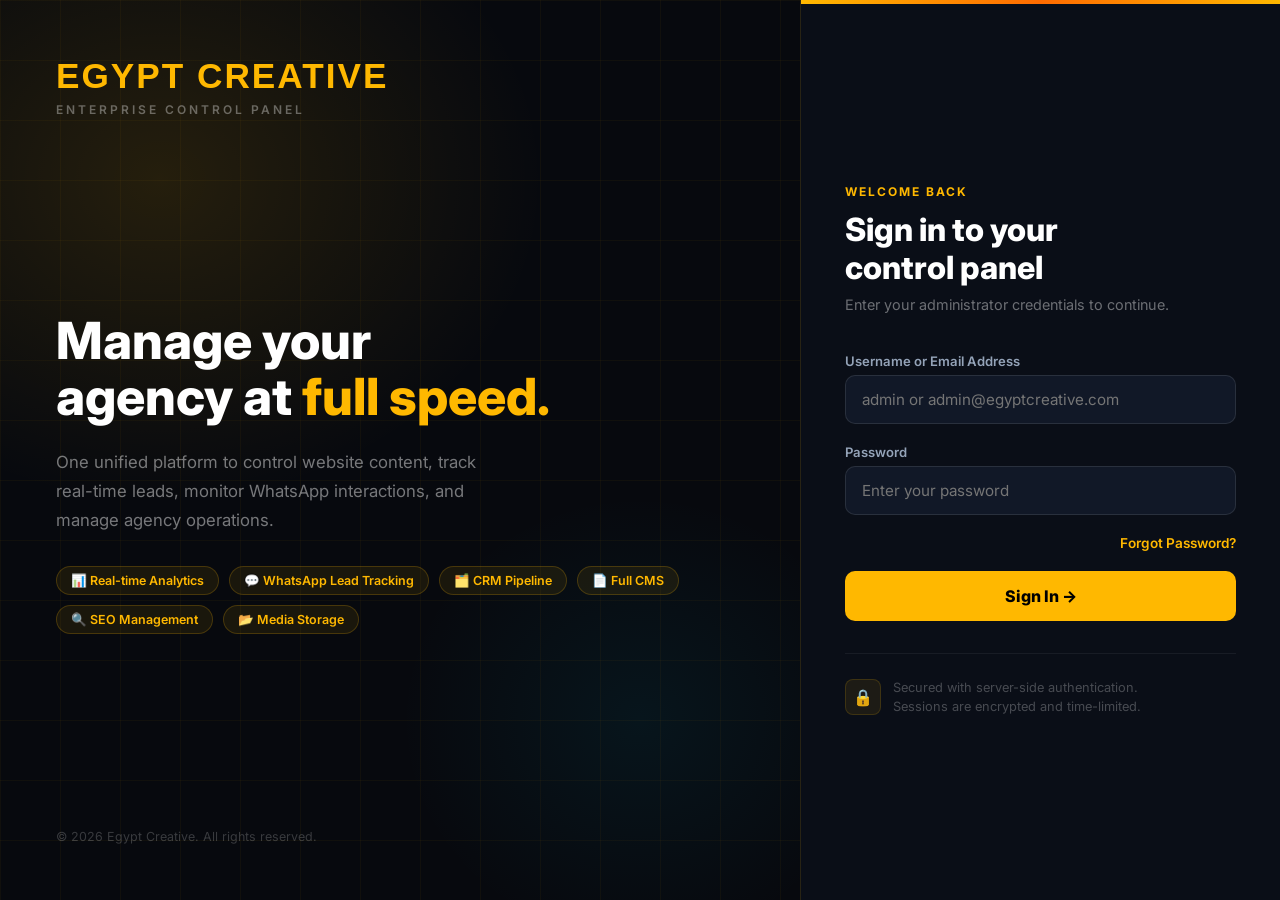
<file: admin.html>
<!DOCTYPE html>
<html lang="en">
<head>
  <meta charset="UTF-8" />
  <meta name="viewport" content="width=device-width, initial-scale=1.0" />
  <title>Egypt Creative — Admin Login</title>
  <link rel="manifest" href="admin-manifest.json" />
  <meta name="mobile-web-app-capable" content="yes" />
  <meta name="apple-mobile-web-app-capable" content="yes" />
  <meta name="apple-mobile-web-app-status-bar-style" content="black-translucent" />
  <meta name="apple-mobile-web-app-title" content="EC Admin" />
  <meta name="theme-color" content="#FFB800" />
  <link rel="apple-touch-icon" href="apple-touch-icon.png" />
  <link rel="icon" href="favicon-32x32.png" type="image/png" />
  <link rel="preconnect" href="https://fonts.googleapis.com" />
  <link rel="preconnect" href="https://fonts.gstatic.com" crossorigin />
  <link href="https://fonts.googleapis.com/css2?family=Inter:wght@300;400;500;600;700;800&family=Syne:wght@700;800&display=swap" rel="stylesheet" />
  <style>
    *, *::before, *::after { box-sizing: border-box; margin: 0; padding: 0; }

    html, body {
      width: 100%; height: 100%;
      font-family: 'Inter', system-ui, sans-serif;
      -webkit-font-smoothing: antialiased;
      overflow: hidden;
      background: #07090E;
    }

    .login-page {
      display: grid;
      grid-template-columns: 1fr 480px;
      width: 100vw;
      height: 100vh;
    }

    /* LEFT BRAND PANEL */
    .login-left {
      position: relative;
      background: #07090E;
      overflow: hidden;
      display: flex;
      flex-direction: column;
      justify-content: space-between;
      padding: 3.5rem;
    }

    .login-left::before {
      content: '';
      position: absolute;
      inset: 0;
      background:
        radial-gradient(ellipse 80% 60% at 20% 20%, rgba(255, 184, 0, 0.12), transparent 60%),
        radial-gradient(ellipse 60% 50% at 80% 80%, rgba(0, 180, 216, 0.07), transparent 50%);
      pointer-events: none;
    }

    .login-left::after {
      content: '';
      position: absolute;
      inset: 0;
      background-image:
        linear-gradient(rgba(255, 184, 0, 0.04) 1px, transparent 1px),
        linear-gradient(90deg, rgba(255, 184, 0, 0.04) 1px, transparent 1px);
      background-size: 60px 60px;
      pointer-events: none;
    }

    .brand-block { position: relative; z-index: 2; }
    .brand-name {
      font-family: 'Outfit', sans-serif;
      font-size: 2.2rem;
      font-weight: 800;
      color: #FFB800;
      letter-spacing: 2px;
      display: block;
    }
    .brand-tagline {
      font-size: 0.75rem;
      color: rgba(255,255,255,0.35);
      letter-spacing: 3px;
      font-weight: 600;
      margin-top: 6px;
      display: block;
    }

    .hero-content { position: relative; z-index: 2; }
    .hero-content h1 {
      font-size: clamp(2rem, 4vw, 3.5rem);
      font-weight: 800;
      color: #fff;
      line-height: 1.1;
      margin-bottom: 1.5rem;
    }
    .hero-content h1 em { font-style: normal; color: #FFB800; }
    .hero-content p {
      font-size: 1.05rem;
      color: rgba(255,255,255,0.45);
      line-height: 1.7;
      max-width: 440px;
    }

    .feature-pills {
      display: flex; flex-wrap: wrap; gap: 10px; margin-top: 2rem;
    }
    .feature-pills span {
      background: rgba(255, 184, 0, 0.08);
      border: 1px solid rgba(255, 184, 0, 0.2);
      color: #FFB800;
      font-size: 0.78rem;
      font-weight: 600;
      padding: 6px 14px;
      border-radius: 20px;
    }

    .left-footer {
      position: relative; z-index: 2;
      font-size: 0.78rem;
      color: rgba(255,255,255,0.2);
    }

    /* RIGHT FORM PANEL */
    .login-right {
      background: #0A0E17;
      border-left: 1px solid rgba(255, 184, 0, 0.12);
      display: flex;
      flex-direction: column;
      justify-content: center;
      padding: 3.5rem 2.75rem;
      position: relative;
      overflow-y: auto;
    }

    .login-right::before {
      content: '';
      position: absolute;
      top: 0; left: 0; right: 0;
      height: 4px;
      background: linear-gradient(90deg, #FFB800, #FF6B00, #FFB800);
    }

    .form-header { margin-bottom: 2.5rem; }
    .welcome-label {
      font-size: 0.75rem;
      font-weight: 700;
      color: #FFB800;
      letter-spacing: 2px;
      margin-bottom: 0.75rem;
      display: block;
    }
    .form-header h2 {
      font-size: 2rem;
      font-weight: 800;
      color: #fff;
      line-height: 1.2;
    }
    .form-header p {
      font-size: 0.9rem;
      color: rgba(255,255,255,0.4);
      margin-top: 0.5rem;
    }

    .field-group {
      display: flex; flex-direction: column; gap: 6px; margin-bottom: 1.25rem;
    }
    .field-group label {
      font-size: 0.82rem; font-weight: 600; color: #94A3B8;
    }
    .field-group input {
      width: 100%;
      padding: 14px 16px;
      background: #111827;
      border: 1px solid rgba(255, 255, 255, 0.1);
      border-radius: 10px;
      color: #fff;
      font-size: 0.95rem;
      font-family: inherit;
      outline: none;
      transition: border-color 0.2s, box-shadow 0.2s;
    }
    .field-group input:focus {
      border-color: #FFB800;
      box-shadow: 0 0 0 3px rgba(255, 184, 0, 0.12);
    }

    .form-actions-row {
      display: flex;
      align-items: center;
      justify-content: space-between;
      margin-top: 0.5rem;
      margin-bottom: 1.25rem;
    }

    .forgot-link {
      color: #FFB800;
      font-size: 0.85rem;
      font-weight: 600;
      text-decoration: none;
      transition: color 0.2s;
    }
    .forgot-link:hover { text-decoration: underline; color: #FFA800; }

    .btn-signin {
      width: 100%;
      padding: 15px;
      background: #FFB800;
      color: #000;
      font-size: 1rem;
      font-weight: 800;
      font-family: inherit;
      border: none;
      border-radius: 10px;
      cursor: pointer;
      transition: background 0.2s, transform 0.15s, box-shadow 0.2s;
    }
    .btn-signin:hover {
      background: #FFA800;
      transform: translateY(-2px);
      box-shadow: 0 12px 30px rgba(255, 184, 0, 0.35);
    }

    .login-err {
      display: none;
      margin-top: 1.25rem;
      padding: 12px 16px;
      background: rgba(239, 68, 68, 0.1);
      border: 1px solid rgba(239, 68, 68, 0.25);
      border-radius: 8px;
      color: #F87171;
      font-size: 0.85rem;
      font-weight: 600;
      text-align: center;
    }
    .login-err.visible { display: block; }

    .form-footer-note {
      margin-top: 2rem;
      padding-top: 1.5rem;
      border-top: 1px solid rgba(255,255,255,0.06);
      display: flex; align-items: center; gap: 12px;
    }
    .form-footer-note span {
      font-size: 0.8rem; color: rgba(255,255,255,0.25); line-height: 1.5;
    }
    .lock-icon {
      width: 36px; height: 36px;
      border-radius: 8px;
      background: rgba(255, 184, 0, 0.08);
      border: 1px solid rgba(255, 184, 0, 0.15);
      display: flex; align-items: center; justify-content: center;
      font-size: 1rem; flex-shrink: 0;
    }

    .mobile-brand-header { display: none; }
    @media (max-width: 900px) {
      .login-page { grid-template-columns: 1fr; }
      .login-left { display: none; }
      .login-right { padding: 2.5rem 1.5rem; justify-content: flex-start; }
      .mobile-brand-header { display: block; text-align: center; margin-bottom: 2rem; }
      .field-group input { font-size: 16px !important; min-height: 48px; }
      .btn-signin { min-height: 50px; }
    }
  </style>
</head>
<body>

<div class="login-page">

  <!-- LEFT BRAND PANEL -->
  <div class="login-left">
    <div class="brand-block">
      <span class="brand-name">EGYPT CREATIVE</span>
      <span class="brand-tagline">ENTERPRISE CONTROL PANEL</span>
    </div>

    <div class="hero-content">
      <h1>Manage your<br />agency at <em>full speed.</em></h1>
      <p>
        One unified platform to control website content, track real-time leads, monitor WhatsApp interactions, and manage agency operations.
      </p>
      <div class="feature-pills">
        <span>📊 Real-time Analytics</span>
        <span>💬 WhatsApp Lead Tracking</span>
        <span>🗂️ CRM Pipeline</span>
        <span>📄 Full CMS</span>
        <span>🔍 SEO Management</span>
        <span>📂 Media Storage</span>
      </div>
    </div>

    <div class="left-footer">
      © 2026 Egypt Creative. All rights reserved.
    </div>
  </div>

  <!-- RIGHT FORM PANEL -->
  <div class="login-right">

    <!-- Mobile Brand Header (Shown on mobile screens) -->
    <div class="mobile-brand-header">
      <div style="font-family: 'Syne', sans-serif; font-size: 1.85rem; font-weight: 800; color: #FFB800; letter-spacing: 2px;">EGYPT CREATIVE</div>
      <div style="font-size: 0.72rem; color: #94A3B8; letter-spacing: 3.5px; font-weight: 600; margin-top: 4px;">CONTROL PANEL</div>
    </div>

    <!-- INITIALIZATION SPINNER -->
    <div id="authLoadingState" style="text-align: center; padding: 3rem 0;">
      <div style="width: 40px; height: 40px; border: 3px solid rgba(255,184,0,0.2); border-top-color: #FFB800; border-radius: 50%; animation: spin 0.8s linear infinite; margin: 0 auto 1rem;"></div>
      <p style="color: #94A3B8; font-size: 0.9rem;">Checking system status...</p>
    </div>
    <style>@keyframes spin { to { transform: rotate(360deg); } }</style>

    <!-- INITIAL SETUP PANEL (Shown ONLY when 0 users exist) -->
    <div id="setupPanel" style="display: none;">
      <div class="form-header">
        <span class="welcome-label">👑 INITIAL ADMIN SETUP</span>
        <h2>CREATE YOUR SUPER ADMIN</h2>
        <p>Set up the first Super Admin account to lock and secure your Egypt Creative Control Panel.</p>
      </div>

      <form id="setupForm" autocomplete="off">
        <div class="field-group">
          <label for="setupName">Full Name *</label>
          <input type="text" id="setupName" placeholder="Owner Name" required />
        </div>

        <div class="field-group">
          <label for="setupEmail">Email Address / Username *</label>
          <input type="text" id="setupEmail" placeholder="admin or admin@egyptcreative.com" required />
        </div>

        <div class="field-group">
          <label for="setupPass">Super Admin Password *</label>
          <input type="password" id="setupPass" placeholder="••••••••••••" minlength="8" required />
        </div>

        <div class="field-group">
          <label for="confirmPass">Confirm Password *</label>
          <input type="password" id="confirmPass" placeholder="••••••••••••" minlength="8" required />
        </div>

        <button type="submit" class="btn-signin" id="setupSubmitBtn" style="margin-top: 1rem;">Create Super Admin →</button>

        <div id="setupErr" class="login-err"></div>
      </form>
    </div>

    <!-- NORMAL LOGIN PANEL (Shown when users exist) -->
    <div id="loginPanel" style="display: none;">
      <div class="form-header">
        <span class="welcome-label">WELCOME BACK</span>
        <h2>Sign in to your<br />control panel</h2>
        <p>Enter your administrator credentials to continue.</p>
      </div>

      <form id="loginForm">
        <div class="field-group">
          <label for="adminEmail">Username or Email Address</label>
          <input
            type="text"
            id="adminEmail"
            placeholder="admin or admin@egyptcreative.com"
            required
            autocomplete="username"
          />
        </div>

        <div class="field-group">
          <label for="adminPass">Password</label>
          <input
            type="password"
            id="adminPass"
            placeholder="Enter your password"
            required
            autocomplete="current-password"
          />
        </div>

        <div class="form-actions-row">
          <span></span>
          <a href="forgot-password.html" class="forgot-link">Forgot Password?</a>
        </div>

        <button type="submit" class="btn-signin" id="signinBtn">Sign In →</button>

        <div id="loginErr" class="login-err">Invalid email or password. Please try again.</div>
      </form>
    </div>

    <div class="form-footer-note">
      <div class="lock-icon">🔒</div>
      <span>Secured with server-side authentication.<br />Sessions are encrypted and time-limited.</span>
    </div>
  </div>

</div>

<script>
  'use strict';

  const API_BASE = (window.location.protocol === 'file:' || window.location.port === '3000' || window.location.port === '8080')
    ? 'http://localhost:3000/api'
    : 'api.php';

  const authLoadingState = document.getElementById('authLoadingState');
  const setupPanel        = document.getElementById('setupPanel');
  const loginPanel        = document.getElementById('loginPanel');

  const setupForm         = document.getElementById('setupForm');
  const setupName         = document.getElementById('setupName');
  const setupEmail        = document.getElementById('setupEmail');
  const setupPass         = document.getElementById('setupPass');
  const confirmPass       = document.getElementById('confirmPass');
  const setupSubmitBtn    = document.getElementById('setupSubmitBtn');
  const setupErr          = document.getElementById('setupErr');

  const loginForm         = document.getElementById('loginForm');
  const adminEmail        = document.getElementById('adminEmail');
  const adminPass         = document.getElementById('adminPass');
  const loginErr          = document.getElementById('loginErr');
  const signinBtn         = document.getElementById('signinBtn');

  (async function initAdminAuthPage() {
    // Fast fail-safe: never get stuck on spinner
    const spinnerTimeout = setTimeout(() => {
      if (authLoadingState && authLoadingState.style.display !== 'none') {
        authLoadingState.style.display = 'none';
        if (loginPanel) loginPanel.style.display = 'block';
      }
    }, 1500);

    try {
      const setupRes = await fetch(`${API_BASE}?action=check_setup_status&_t=${Date.now()}`).then(r => r.json()).catch(() => null);
      clearTimeout(spinnerTimeout);

      if (setupRes && setupRes.first_run) {
        if (authLoadingState) authLoadingState.style.display = 'none';
        if (loginPanel) loginPanel.style.display = 'none';
        if (setupPanel) setupPanel.style.display = 'block';
        return;
      }

      // Always show Login Form on admin auth page
      if (authLoadingState) authLoadingState.style.display = 'none';
      if (setupPanel) setupPanel.style.display = 'none';
      if (loginPanel) loginPanel.style.display = 'block';
    } catch (e) {
      clearTimeout(spinnerTimeout);
      if (authLoadingState) authLoadingState.style.display = 'none';
      if (setupPanel) setupPanel.style.display = 'none';
      if (loginPanel) loginPanel.style.display = 'block';
    }
  })();

  // --- INITIAL SETUP SUBMIT HANDLER ---
  setupForm.addEventListener('submit', async (e) => {
    e.preventDefault();

    const name    = setupName.value.trim();
    const email   = setupEmail.value.trim();
    const pass    = setupPass.value.trim();
    const confirm = confirmPass.value.trim();

    if (!email || !pass || !confirm) return;

    if (pass.length < 8) {
      setupErr.textContent = 'Password must be at least 8 characters long.';
      setupErr.classList.add('visible');
      return;
    }

    if (pass !== confirm) {
      setupErr.textContent = 'Passwords do not match. Please verify.';
      setupErr.classList.add('visible');
      return;
    }

    setupErr.classList.remove('visible');
    setupSubmitBtn.disabled = true;
    setupSubmitBtn.textContent = 'Creating Super Admin...';

    try {
      const res = await fetch(`${API_BASE}?action=setup_super_admin`, {
        method: 'POST',
        credentials: 'include',
        headers: { 'Content-Type': 'application/json' },
        body: JSON.stringify({ name, email, username: email, password: pass, confirm_password: confirm })
      }).then(r => r.json());

      if (res && res.success) {
        setupSubmitBtn.textContent = '✓ Account Created! Redirecting...';
        setupSubmitBtn.style.background = '#10B981';
        setTimeout(() => window.location.replace('dashboard.html'), 500);
      } else {
        setupErr.textContent = (res && res.message) ? res.message : 'Setup failed.';
        setupErr.classList.add('visible');
        setupSubmitBtn.disabled = false;
        setupSubmitBtn.textContent = 'Create Super Admin →';
      }
    } catch (err) {
      setupErr.textContent = 'Connection error: Could not reach API server.';
      setupErr.classList.add('visible');
      setupSubmitBtn.disabled = false;
      setupSubmitBtn.textContent = 'Create Super Admin →';
    }
  });

  // --- NORMAL LOGIN SUBMIT HANDLER ---
  loginForm.addEventListener('submit', async (e) => {
    e.preventDefault();

    const email = adminEmail.value.trim();
    const pass  = adminPass.value.trim();
    if (!email || !pass) return;

    loginErr.classList.remove('visible');
    signinBtn.disabled = true;
    signinBtn.textContent = 'Signing in...';

    try {
      const res = await fetch(`${API_BASE}?action=login`, {
        method: 'POST',
        credentials: 'include',
        headers: { 'Content-Type': 'application/json' },
        body: JSON.stringify({ email, username: email, password: pass })
      }).then(r => r.json());

      if (res && res.success) {
        signinBtn.textContent = '✓ Authenticated! Redirecting...';
        signinBtn.style.background = '#10B981';
        setTimeout(() => window.location.replace('dashboard.html'), 300);
      } else {
        loginErr.textContent = (res && res.message) ? res.message : 'Invalid email or password.';
        loginErr.classList.add('visible');
        signinBtn.disabled = false;
        signinBtn.textContent = 'Sign In →';
      }
    } catch (err) {
      loginErr.textContent = 'Connection error: Could not reach API server.';
      loginErr.classList.add('visible');
      signinBtn.disabled = false;
      signinBtn.textContent = 'Sign In →';
    }
  });
</script>

</body>
</html>
</file>
